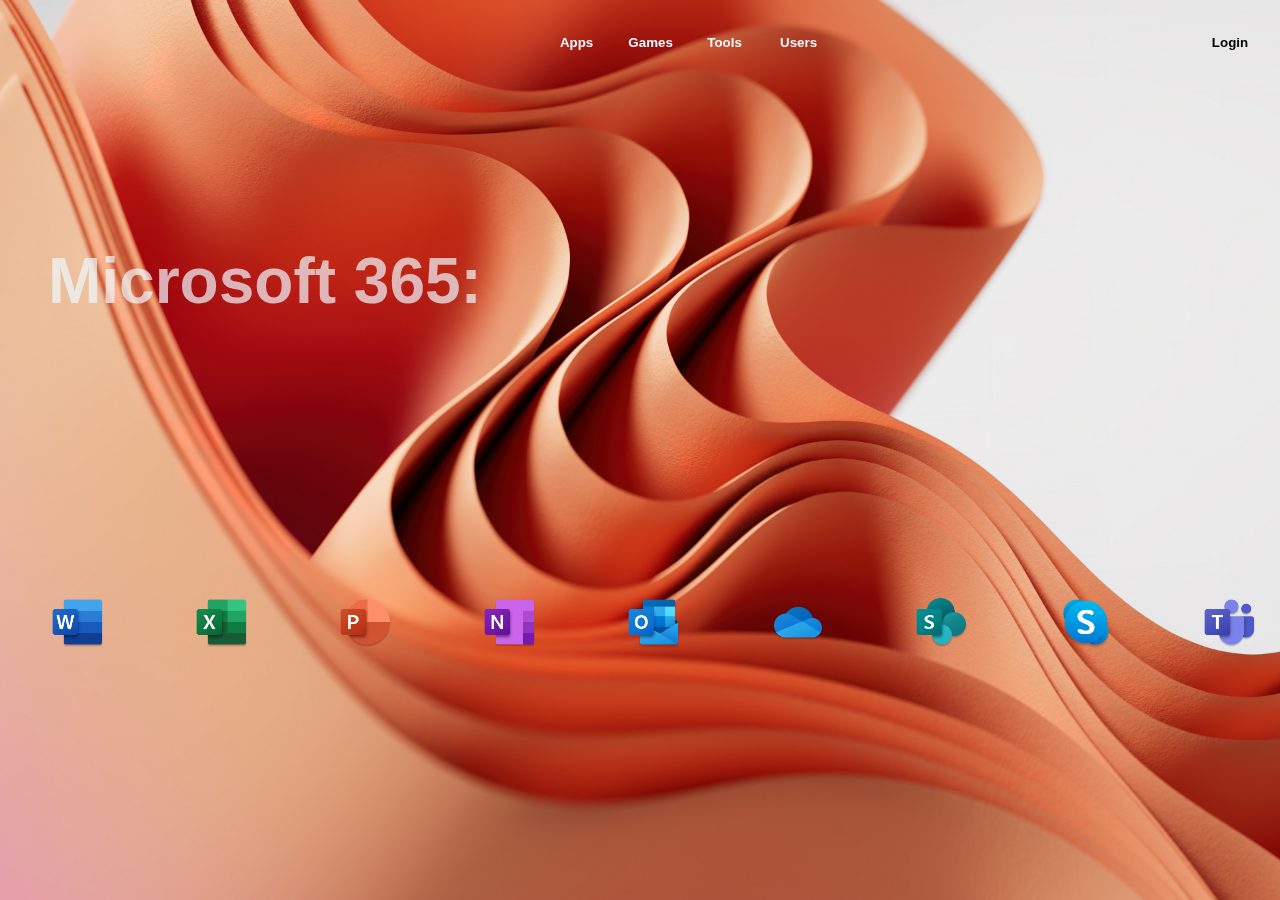
<file: index.html>
<html lang="en">
<head>
    <meta charset="UTF-8">
    <meta name="viewport" content="width=device-width, initial-scale=1.0">
    <title>winapp</title>
    <link rel="stylesheet" href="style.css">
    <div class="navcont">
        <button class="navbtn" onclick="window.location.href='vscode:'">Apps</button>
        <button class="navbtn" onclick="window.location.href='aimlab:'">Games</button>
        <button class="navbtn">Tools</button>
        <button class="navbtn">Users</button>
    </div>
    <div class="login">
        <button class="navlog" onclick="window.location.href='form.html'">Login</button>
        
    </div>
</head>
<body>
    <div class="maincont">
        <div class="maincont1">
            <!-- <button class="apps"><img class="appsimg" src="vscode-alt.png"></button>
            <button class="apps"><img class="appsimg" src="Adobe_Premiere_Pro_Logo.svg.png"></button>
            <button class="apps"><img class="appsimg" src="after-effects-cc-logo-png-transparent.png"></button> -->
            <h3 class="headline">Microsoft 365:</h3>
            <button class="apps" onclick="window.location.href='ms-officeapp:'"><img class="appsimg" src="Word_1500x1500.png"></button>
            <button class="apps" onclick="window.location.href='ms-officeapp:'"><img class="appsimg" src="Excel_1500x1500.png"></button>
            <button class="apps" onclick="window.location.href='ms-officeapp:'"><img class="appsimg" src="PowerPoint_1500x1500.png"></button>
            <button class="apps" onclick="window.location.href='OneNote:'"><img class="appsimg" src="OneNote_1500x1500.png"></button>
            <button class="apps" onclick="window.location.href='ms-outlook:'"><img class="appsimg" src="Outlook_1500x1500.png"></button>
            <button class="apps" onclick="window.location.href='ms-drive-to:'"><img class="appsimg" src="OneDrive_1500x1500.png"></button>
            <button class="apps"><img class="appsimg" src="SharePoint_1500x1500.png"></button>
            <button class="apps"><img class="appsimg" src="Skype_1500x1500.png"></button>
            <button class="apps"><img class="appsimg" src="Microsoft Teams_1500x1500.png"></button>
            <button class="apps"><img class="appsimg" src="Yammer_1500x1500.png"></button>
            
        </div>
        <div class="maincont2">
            <h3 class="headline">Default Apps:</h3>
            <button class="apps"><img class="appsimg" src="IconFile.png"></button>
            <button class="apps"onclick="window.location.href='ms-settings:'"><img class="appsimg" src="IconSettings.png"></button>
            <button class="apps"onclick="window.location.href='ms-calculator:'"><img class="appsimg" src="Windows-10-Calculator-Fluent-Icon-Big-256.png"></button>
            <button class="apps"onclick="window.location.href='ms-photos:'"><img class="appsimg" src="IconPhoto1.png"></button>
            <button class="apps"onclick="window.location.href='ms-calculator:'"><img class="appsimg" src="IconVideos.png"></button>
            <button class="apps"onclick="window.location.href='ms-media-player:'"><img class="appsimg" src="IconMusic1.png"></button>
            <button class="apps"onclick="window.location.href='ms-clock:'"><img class="appsimg" src="IconClock.ico"></button>
        </div>
        <div class="maincont3">
            <h3 class="headline">Installed Apps:</h3>
            <button class="apps"  onclick="window.location.href='vscode:'"><img class="appsimg" src="vscode-alt.png"></button>
            <button class="apps" onclick="window.location.href='adobeppro:'"><img class="appsimg" src="Adobe_Premiere_Pro_Logo.svg.png"></button>
            <button class="apps" onclick="window.location.href=':'"><img class="appsimg" src="after-effects-cc-logo-png-transparent.png"></button>
            
        </div>

    </div>
    
</body>
</html>
</file>
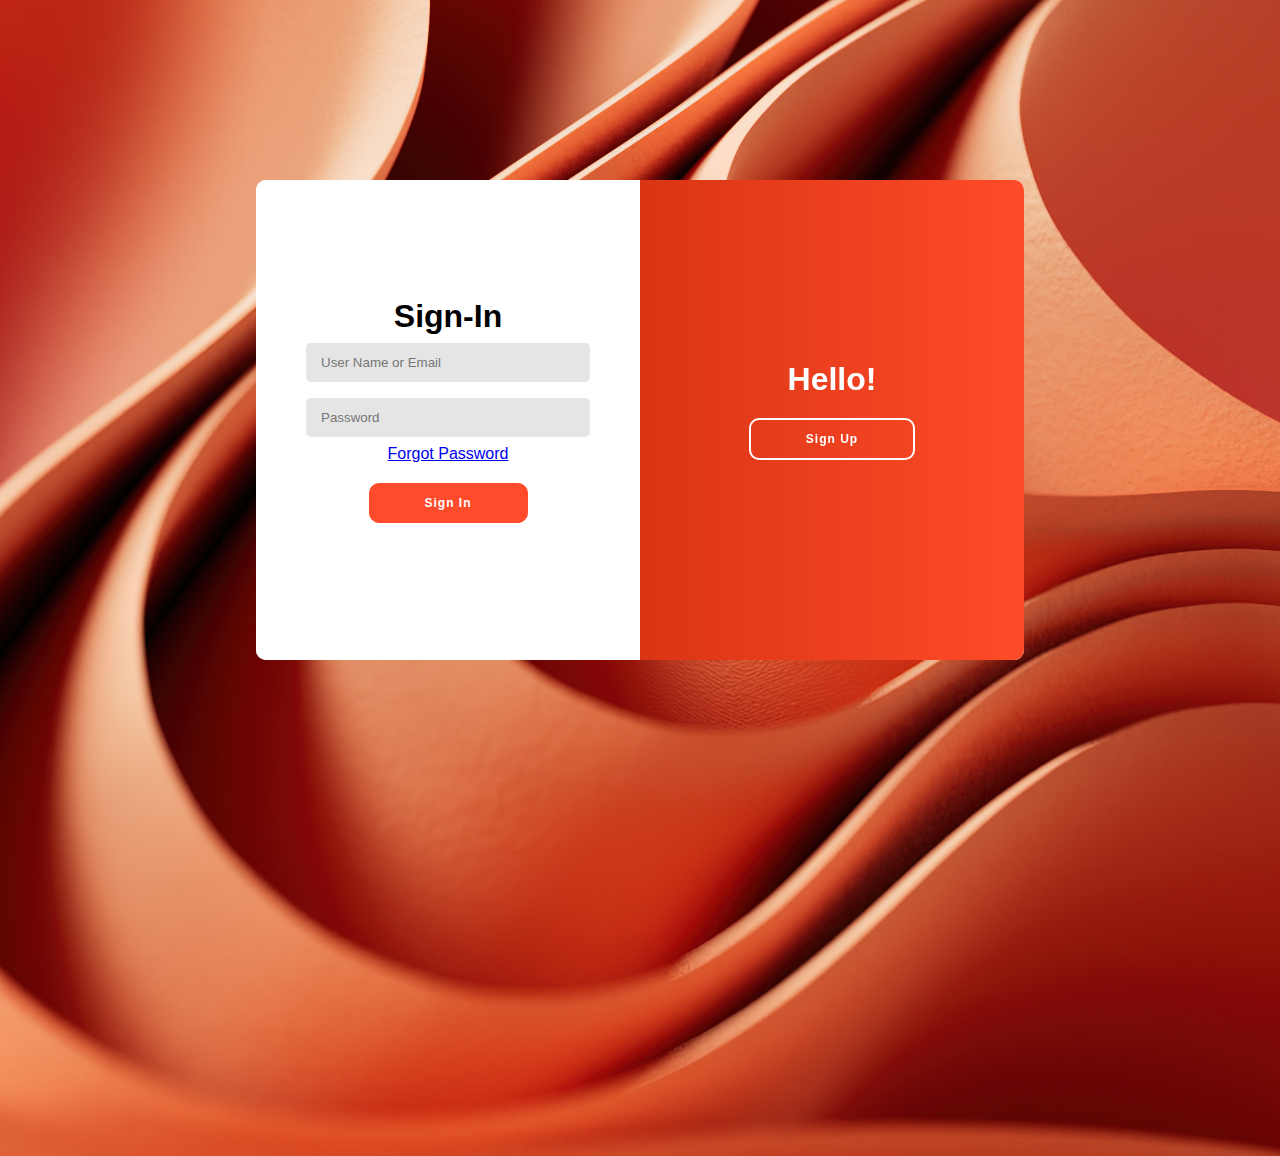
<file: form.html>
<html lang="en">
<head>
    <meta charset="UTF-8">
    <meta name="viewport" content="width=device-width, initial-scale=1.0">
    <title>Document</title>
    <link rel="stylesheet" href="form.css">
</head>
<body>
    <div class="container" id="main">
        <div class="sign-up">
            <form action="#">
                <h1>Create Account</h1>
                <input type="text" name="txt" placeholder="User Name" required="">
                <input type="email" name="email" placeholder="Email" required="">
                <input type="password" name="pswd" placeholder="Password" required="">
                <button>Sign Up</button>
            </form>
        </div>
        <div class="sign-in">
            <form action="#">
                <h1>Sign-In</h1>
                <input type="text" name="txt" placeholder="User Name or Email" required="">
                <input type="password" name="pswd" placeholder="Password" required="">
                <a href="#">Forgot Password </a>
                <button>Sign In</button>
            </form>
        </div>
        <div class="overlay-container">
            <div class="overlay">
                <div class="overlay-left">
                    <h1>Welcome!</h1>
                    <button id="signIn">Sign In</button>
                </div>
                <div class="overlay-right">
                    <h1>Hello!</h1>
                    <button id="signUp">Sign Up</button>
                </div>
            </div>
        </div>
    </div>
    <script type="text/javascript">
        const signUpButton= document.getElementById('signUp');
        const signInButton= document.getElementById('signIn');
        const main= document.getElementById('main');
        
        signUpButton.addEventListener('click',()=>{
            main.classList.add("right-panel-active");
        });
        signInButton.addEventListener('click',()=>{
            main.classList.remove("right-panel-active");
        });
    </script>
</body>
</html>
</file>
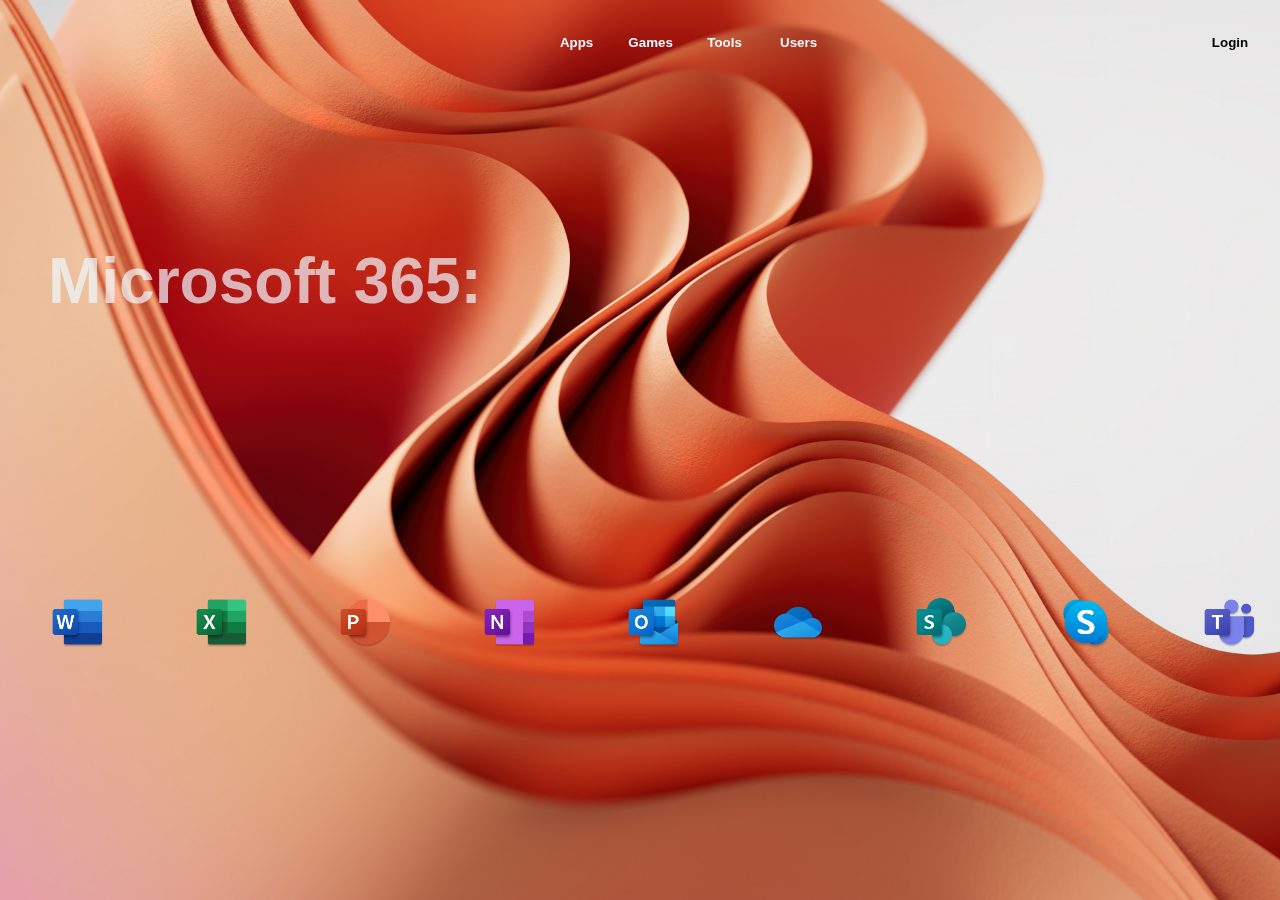
<file: home.html>
<html lang="en">
<head>
    <meta charset="UTF-8">
    <meta name="viewport" content="width=device-width, initial-scale=1.0">
    <title>winapp</title>
    <link rel="stylesheet" href="home.css">
    <div class="navcont">
        <button class="navbtn" onclick="window.location.href='vscode:'">Apps</button>
        <button class="navbtn" onclick="window.location.href='aimlab:'">Games</button>
        <button class="navbtn">Tools</button>
        <button class="navbtn">Users</button>
    </div>
    <div class="login">
        <button class="navlog" onclick="window.location.href='form.html'">Login</button>
        
    </div>
</head>
<body>
    <div class="maincont">
        <div class="maincont1">
            <!-- <button class="apps"><img class="appsimg" src="vscode-alt.png"></button>
            <button class="apps"><img class="appsimg" src="Adobe_Premiere_Pro_Logo.svg.png"></button>
            <button class="apps"><img class="appsimg" src="after-effects-cc-logo-png-transparent.png"></button> -->
            <h3 class="headline">Microsoft 365:</h3>
            <button class="apps" onclick="window.location.href='ms-officeapp:'"><img class="appsimg" src="Word_1500x1500.png"></button>
            <button class="apps" onclick="window.location.href='ms-officeapp:'"><img class="appsimg" src="Excel_1500x1500.png"></button>
            <button class="apps" onclick="window.location.href='ms-officeapp:'"><img class="appsimg" src="PowerPoint_1500x1500.png"></button>
            <button class="apps" onclick="window.location.href='OneNote:'"><img class="appsimg" src="OneNote_1500x1500.png"></button>
            <button class="apps" onclick="window.location.href='ms-outlook:'"><img class="appsimg" src="Outlook_1500x1500.png"></button>
            <button class="apps" onclick="window.location.href='ms-drive-to:'"><img class="appsimg" src="OneDrive_1500x1500.png"></button>
            <button class="apps"><img class="appsimg" src="SharePoint_1500x1500.png"></button>
            <button class="apps"><img class="appsimg" src="Skype_1500x1500.png"></button>
            <button class="apps"><img class="appsimg" src="Microsoft Teams_1500x1500.png"></button>
            <button class="apps"><img class="appsimg" src="Yammer_1500x1500.png"></button>
            
        </div>
        <div class="maincont2">
            <h3 class="headline">Default Apps:</h3>
            <button class="apps"><img class="appsimg" src="IconFile.png"></button>
            <button class="apps"onclick="window.location.href='ms-settings:'"><img class="appsimg" src="IconSettings.png"></button>
            <button class="apps"onclick="window.location.href='ms-calculator:'"><img class="appsimg" src="Windows-10-Calculator-Fluent-Icon-Big-256.png"></button>
            <button class="apps"onclick="window.location.href='ms-photos:'"><img class="appsimg" src="IconPhoto1.png"></button>
            <button class="apps"onclick="window.location.href='ms-calculator:'"><img class="appsimg" src="IconVideos.png"></button>
            <button class="apps"onclick="window.location.href='ms-media-player:'"><img class="appsimg" src="IconMusic1.png"></button>
            <button class="apps"onclick="window.location.href='ms-clock:'"><img class="appsimg" src="IconClock.ico"></button>
        </div>
        <div class="maincont3">
            <h3 class="headline">Installed Apps:</h3>
            <button class="apps"  onclick="window.location.href='vscode:'"><img class="appsimg" src="vscode-alt.png"></button>
            <button class="apps" onclick="window.location.href='adobeppro:'"><img class="appsimg" src="Adobe_Premiere_Pro_Logo.svg.png"></button>
            <button class="apps" onclick="window.location.href=':'"><img class="appsimg" src="after-effects-cc-logo-png-transparent.png"></button>
            
        </div>

    </div>
    
</body>
</html>
</file>
<file: style.css>
@keyframes ani2{
    from{opacity: 0%;}
    to{opacity: 100%;}
}
body{
    background-image: url("orange-abstract-3840x3840-12052.jpg");
    background-size:cover;
    background-position:center;

}
.navcont{
    position: fixed;
    height: 30px;
    width: 300px;
    left: 42%;
    top: 3%;
    text-align: center;
    backdrop-filter: blur(0px);
    border-radius: 5px;
    border-color: black;
    
    
    
}
.login{
    position: fixed;
    right: 20px;
    top: 3%;

}
.navbtn{
    text-align: center;
    color: aliceblue;
    font-family:Arial, Helvetica, sans-serif;
    backdrop-filter: blur(7px);
    height: 30px;
    width: 70px;
    border: none;
    background: none;
    border-radius:5px;
    font-weight:bolder;
    animation-name: ani2;
    animation-duration: 2s;
       
}
a{
   color: aliceblue;
    text-decoration: none;
    
}

.navbtn:hover{
    background-color: aliceblue;
    color: black;
}
.navlog{
    text-align: center;
    color:black;
    font-family:Arial, Helvetica, sans-serif;
    backdrop-filter: blur(20%);
    height: 30px;
    width: 60px;
    background-color: aliceblue;
    background:none;
    border-radius:5px ;
    border: none;
    font-weight:bolder;
}
.navlog:hover{
    background-color: rgb(0, 0, 0);
    color: rgb(255, 255, 255);
}
.maincont{
    background-color: rgb(255, 255, 255);
    position: fixed;
    height: 600px;
    width: 1520px;
    top: 100px;
    overflow-y: scroll;
    background: none;
    /* backdrop-filter: blur(7px); */
}
.maincont1{
    background-color: rgb(0, 0, 0);
    background: none;
    height: 500px;
    width: 1520px;
    top: 80px;
    position: relative;
    
    /* backdrop-filter: blur(7px); */
}
.maincont::-webkit-scrollbar{
    display: none;
}
.maincont2{
    background-color: rgb(0, 0, 0);
    background: none;
    height: 500px;
    width: 1520px;
    top: 80px;
    position: relative;
    
    /* backdrop-filter: blur(7px); */
}
.maincont3{
    background-color: rgb(0, 0, 0);
    background: none;
    height: 500px;
    width: 1520px;
    top: 80px;
    position: relative;
    
    /* backdrop-filter: blur(7px); */
}
.apps{
    
    margin-top: 170px;
    background: none;
    border-radius: 7px;
    border: none;
    
    padding: 20px;
}
.apps:hover{
    backdrop-filter: blur(20px);
}
.appsimg{
    height: 100px;
}
.headline{
    font-family:Arial, Helvetica, sans-serif;
    font-size:400%;
    position: relative;
    top: 0px;
    left: 40px;
    color: aliceblue;
    font-style:normal;
    opacity: 70%;
}
</file>
<file: form.css>
*{
    box-sizing: border-box;
}
body{
    align-items: center;
    display: flex;
    justify-content: center;
    flex-direction: column;
    background-image: url("orange-abstract-3840x3840-12052.jpg");
    background-position: center;
    font-family: 'Lucida Sans', 'Lucida Sans Regular', 'Lucida Grande', 'Lucida Sans Unicode', Geneva, Verdana, sans-serif;
    min-height: 100%;
    margin: 10%;
}
.container{
    top: 20%;
    position: fixed;
    width: 768px;
    max-width: 100%;
    min-height: 480px;
    background: #fff;
    border-radius: 10px;
    overflow: hidden;
    box-shadow: 0px 14px 28px rgba (0,0,0,0.25),
                0px 10px 10px rgba (0,0,0,0.22)
}
body::-webkit-scrollbar{
    display: none;
}
.sign-up, .sign-in{
    position: absolute;
    top: 0;
    left: 0;
    height: 100%;
    transition: all 0.6s ease-in-out;
}
.sign-up{
    width: 50%;
    opacity: 0;
    z-index: 1
}
.sign-in{
    width: 50%;
    z-index: 2;
}
form{
    background: #fff;
    display: flex;
    align-items: center;
    justify-content: center;
    flex-direction: column;
    padding: 0 50px;
    height: 100%;
    text-align: center;
}
h1{
    font-weight: bold;
    margin: 0;

}
p{
    font-size: 14px;
    font-weight: 100;
    line-height: 20px;
    letter-spacing: 0.5px;
    margin: 15px 0 20px;
}
input{
    background: #e5e5e5;
    padding: 12px 15px;
    margin: 8px 15px;
    width: 100%;
    border-radius: 5px;
    border: none;
    outline: none;

}
button{
    color: #fff;
    background: #ff4b2b;
    font-size: 12px;
    font-weight: bold;
    padding: 12px 55px;
    margin: 20px;
    border-radius: 10px;
    border: 1px solid #ff4b2b;
    outline: none;
    letter-spacing: 1px;
    transition: transform 80ms ease-in;
}
button:active{
    transform: scale(0.90);
}
#signIn, #signUp{
    background-color: transparent;
    border: 2px solid #fff;
}
.container.right-panel-active .sign-in{
    transform: translateX(100%);

}
.container.right-panel-active .sign-up{
    transform: translateX(100%);
    opacity: 1;
    z-index: 5;
}
.overlay-container{
    position: absolute;
    top: 0;
    left: 50%;
    width: 50%;
    height: 100%;
    overflow: hidden;
    transition: transform 0.6s ease-in-out;
    z-index: 100;
}
.container.right-panel-active .overlay-container{
    transform: translateX(-100%);
}
.overlay{
    position: relative;
    color: #fff;
    background: #ff416c;
    left: -100%;
    height: 100%;
    width:  200%;
    background: linear-gradient( to right, #b41e00, #ff4b28);
    transform: translateX(0);
    transition: transform 0.6s ease-in-out;
}
.container.right-panel-active .overlay{
    transform: translateX(50%);
}
.overlay-left, .overlay-right{
    position: absolute;
    display: flex;
    align-items: center;
    justify-content: center;
    flex-direction: column;
    padding: 0 40px;
    text-align: center;
    top: 0;
    height: 100%;
    width: 50%;
    transform: translateX(0);
    transition: transform 0.6s ease-in-out;
}
.overlay-left{
    transform: translateX(-20%);
}
.overlay-right{
    right: 0;
    transform: translateX(0);
}
.container.right-panel-active .overlay-left{
    transform: translateX(0);
}
.container.right-panel-active .overlay-right{
    transform: translateX(20%);
}
</file>
<file: home.css>
@keyframes ani2{
    from{opacity: 0%;}
    to{opacity: 100%;}
}
body{
    background-image: url("orange-abstract-3840x3840-12052.jpg");
    background-size:cover;
    background-position:center;

}
.navcont{
    position: fixed;
    height: 30px;
    width: 300px;
    left: 42%;
    top: 3%;
    text-align: center;
    backdrop-filter: blur(0px);
    border-radius: 5px;
    border-color: black;
    
    
    
}
.login{
    position: fixed;
    right: 20px;
    top: 3%;

}
.navbtn{
    text-align: center;
    color: aliceblue;
    font-family:Arial, Helvetica, sans-serif;
    backdrop-filter: blur(7px);
    height: 30px;
    width: 70px;
    border: none;
    background: none;
    border-radius:5px;
    font-weight:bolder;
    animation-name: ani2;
    animation-duration: 2s;
       
}
a{
   color: aliceblue;
    text-decoration: none;
    
}

.navbtn:hover{
    background-color: aliceblue;
    color: black;
}
.navlog{
    text-align: center;
    color:black;
    font-family:Arial, Helvetica, sans-serif;
    backdrop-filter: blur(20%);
    height: 30px;
    width: 60px;
    background-color: aliceblue;
    background:none;
    border-radius:5px ;
    border: none;
    font-weight:bolder;
}
.navlog:hover{
    background-color: rgb(0, 0, 0);
    color: rgb(255, 255, 255);
}
.maincont{
    background-color: rgb(255, 255, 255);
    position: fixed;
    height: 600px;
    width: 1520px;
    top: 100px;
    overflow-y: scroll;
    background: none;
    /* backdrop-filter: blur(7px); */
}
.maincont1{
    background-color: rgb(0, 0, 0);
    background: none;
    height: 500px;
    width: 1520px;
    top: 80px;
    position: relative;
    
    /* backdrop-filter: blur(7px); */
}
.maincont::-webkit-scrollbar{
    display: none;
}
.maincont2{
    background-color: rgb(0, 0, 0);
    background: none;
    height: 500px;
    width: 1520px;
    top: 80px;
    position: relative;
    
    /* backdrop-filter: blur(7px); */
}
.maincont3{
    background-color: rgb(0, 0, 0);
    background: none;
    height: 500px;
    width: 1520px;
    top: 80px;
    position: relative;
    
    /* backdrop-filter: blur(7px); */
}
.apps{
    
    margin-top: 170px;
    background: none;
    border-radius: 7px;
    border: none;
    
    padding: 20px;
}
.apps:hover{
    backdrop-filter: blur(20px);
}
.appsimg{
    height: 100px;
}
.headline{
    font-family:Arial, Helvetica, sans-serif;
    font-size:400%;
    position: relative;
    top: 0px;
    left: 40px;
    color: aliceblue;
    font-style:normal;
    opacity: 70%;
}
</file>
